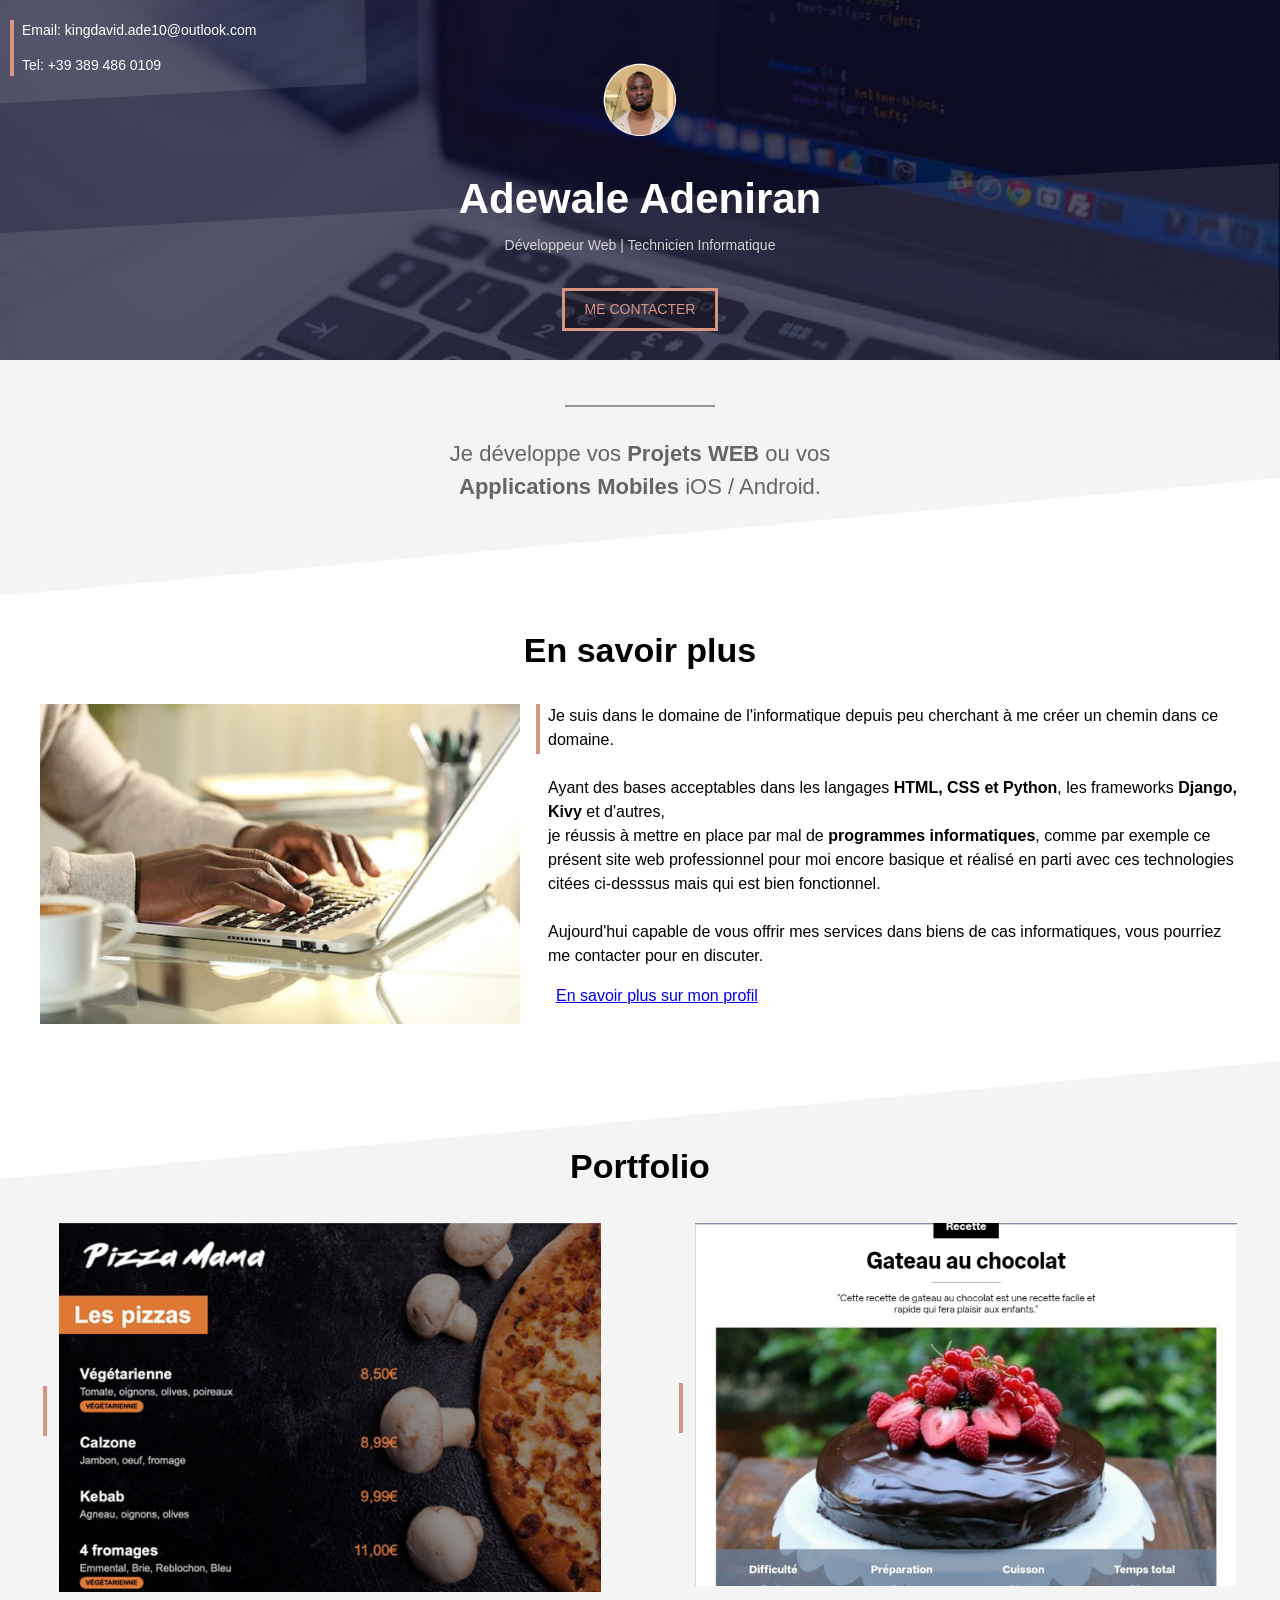
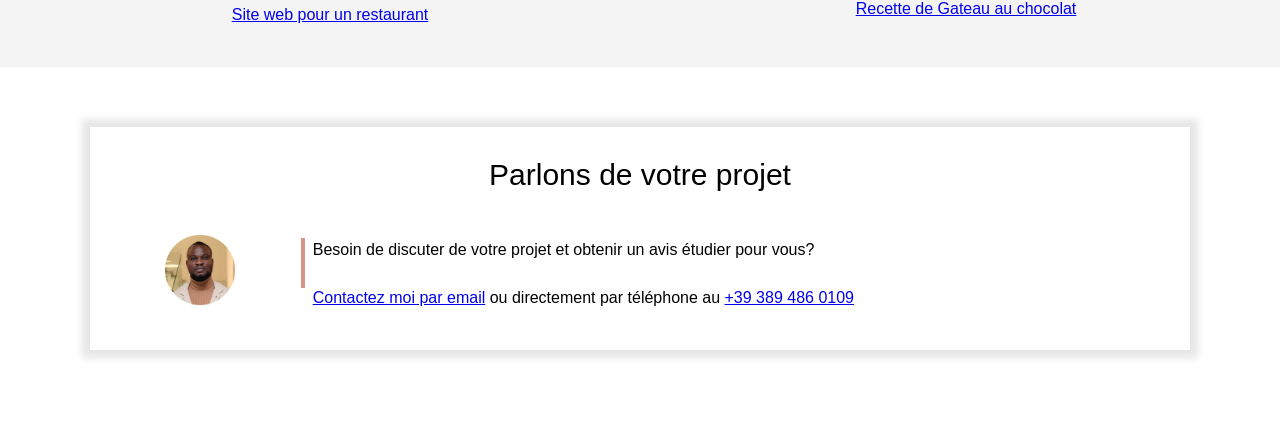
<file: index.html>
<!DOCTYPE html>
<html lang="fr">
<head>
    <meta charset="UTF-8">
    <meta name="viewport" content="width=device-width, initial-scale=1.0">
    <title>Adewale Adeniran</title>
    <link rel="stylesheet" href="style.css">
</head>
<body>

    <!-- COUVERTURE -->
    <div class="cover">
        <img class="cover-profile" src="prof.laurea.png"/>
        <h1>Adewale Adeniran</h1>
        <p>Développeur Web | Technicien Informatique</p>
        <div style="text-align: center;">
            <a class="contact-button" href="mailto:kingdavid.ade10@outlook.com?subject=Contact%20depuis%20kingdavid.com">ME CONTACTER</a>
        </div>

        <div class="cover-contact">
            <p><a href="mailto:kingdavid.ade10@outlook.com?subject=Contact%20depuis%20kingdavidade10@outlook.com">Email: kingdavid.ade10@outlook.com</a></p>
            <p><a href="tel:+393894860109">Tel: +39 389 486 0109</a></p>
        </div>
    </div>

    <!-- SECTION GRISE 1 -->
    <div class="section section-grise1">
        <div class="separateur"></div>
        <p>Je développe vos <b>Projets WEB</b> ou vos <b>Applications Mobiles</b> iOS / Android.</p>
    </div>
    
    <!-- SECTION BLANCHE -->
    <div class="section">
        <h2>En savoir plus</h2>
        <img class="col-contenu" src="profil1.jpg"/>
        <div class="col-contenu float-right">
            <div class="texte-avec-ligne-verticale">
                <p>
                    Je suis dans le domaine de l'informatique depuis peu cherchant à me créer un chemin dans ce domaine.
                    <br>
                    <br>
                    Ayant des bases acceptables dans les langages <b>HTML, CSS et Python</b>, les frameworks <b>Django, Kivy</b>
                    
                    et d'autres,<br>je réussis à mettre en place par mal de <b>programmes informatiques</b>, comme par exemple ce présent 
                    
                    site web professionnel pour moi encore basique et réalisé en parti avec ces technologies citées ci-desssus mais qui est bien fonctionnel.
                    <br> 
                    <br> 
                    Aujourd'hui capable de vous offrir mes services dans biens de cas informatiques, vous pourriez me contacter pour en discuter.
                </p>
                <a style="padding-left: 8px;" href="contact-frame.html" target="_blank">En savoir plus sur mon profil</a>
            </div>
        </div>
    </div>

    <!-- SECTION GRISE 2 -->
    <div class="section section-grise2" style="position: relative;">
        <h2>Portfolio</h2>
        <table class="col-portfolio" style="display: inline-block;">
            <tr>
                <td><div class="barre-verticale"></div></td>

                <td style="width: 100%;"><a href="portfolio-site-restaurant.html" target="_blank"><img style="width: 100%;" src="project1small.jpg"/></a></td>
            </tr>
            <tr>
                <td></td>
                <td align="center"><a href="portfolio-site-restaurant.html">Site web pour un restaurant</a></td>
            </tr>
        </table>
        <table class="col-portfolio float-right">
            <tr>
                <td><div class="barre-verticale"></div></td>
                <td style="width: 100%;"><a href="portofolio-site-recette.html" target="_blank"><img style="width: 100%;" src="project3small.jpg"/></a></td>
            </tr>
            <tr>
                <td></td>
                <td align="center"><a href="portofolio-site-recette.html" target="_blank">Recette de Gateau au chocolat</a></td>
            </tr>
        </table>
    
        <!--- <table class="col-portfolio" style="display: inline-block;">
            <tr>
                <td><div class="barre-verticale"></div></td>
                <td style="width: 100%;"><a href="portfolio-site-restaurant.html" target="_blank"><img style="width: 100%;" src="project1small.jpg"/></a></td>
            </tr>
            <tr>
                <td></td>
                <td align="center"><a href="portfolio-site-restaurant.html">Site web pour un restaurant</a></td>
            </tr>
        </table>
        <table class="col-portfolio float-right" style= "position: absolute; display: inline;">
            <tr>
                <td><div class="barre-verticale"></div></td>
                <td style="width: 100%;"><a href="portfolio-application-mobile-ai.html" target="_blank"><img style="width: 100%;" src="project2small.jpg"/></a></td>
            </tr>
            <tr>
                <td></td>
                <td align="center"><a href="portfolio-application-mobile-ai.html">Application mobile <br><< Intelligence Artificielle >></a></td>
            </tr>
        </table> --->
    </div> 
        
    <!-- SECTION BLANCHE -->
    <iframe src="contact-frame.html" scrolling="no"></iframe>

</body>
</html>
</file>
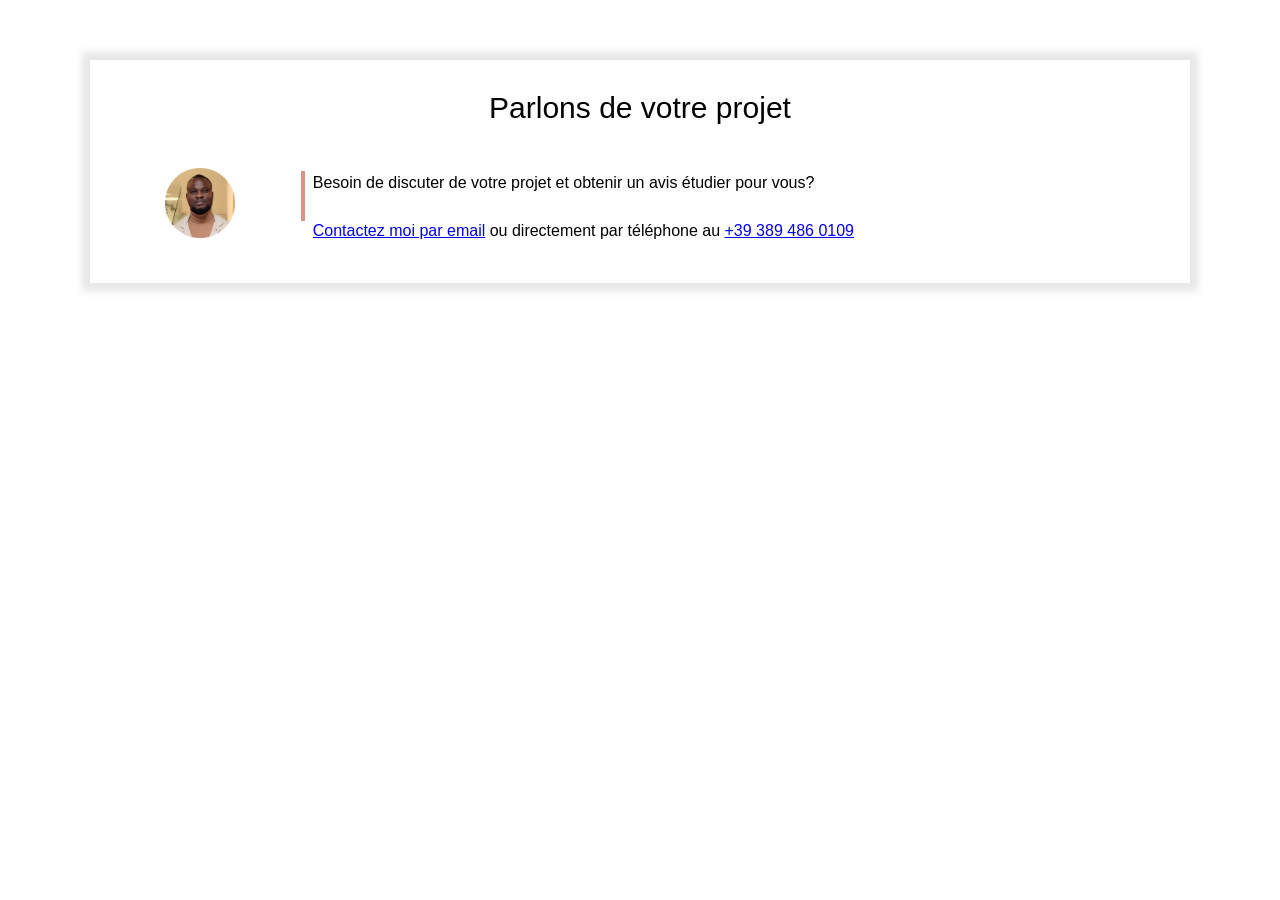
<file: contact-frame.html>
<!DOCTYPE html>
<html lang="fr">
<head>
    <meta charset="UTF-8">
    <meta name="viewport" content="width=device-width, initial-scale=1.0">
    
    <link rel="stylesheet" href="style.css">
</head>
<body>
    <div class="section">
        <div class="separateur display-mobile" style="margin-bottom: 15px;"></div>
    <div class="frame">
    <p class="frame-title">Parlons de votre projet</p>
        <table style="width: 100%;">
            <tr>
                <td valign="top" align="center"><img src="prof.laurea.png" style="width: 100px;"/></td>
                <td>
                    <div class="texte-avec-ligne-verticale" style="margin-left: 20px;"> 
                        <p>
                            Besoin de discuter de votre projet et obtenir un avis étudier pour vous?
                            <br><br>
                            <a href="mailto:kingdavid.ade10@outlook.com?subject=Contact%20depuis%20kingdavid.com" target="_blank">Contactez moi par email</a> ou directement par téléphone au <a href="tel:+393894860109">+39 389 486 0109</a>
                        </p>
                    </div> 
                </td>
            </tr>
        </table>
    </div>
    </div>   
</body>
</file>
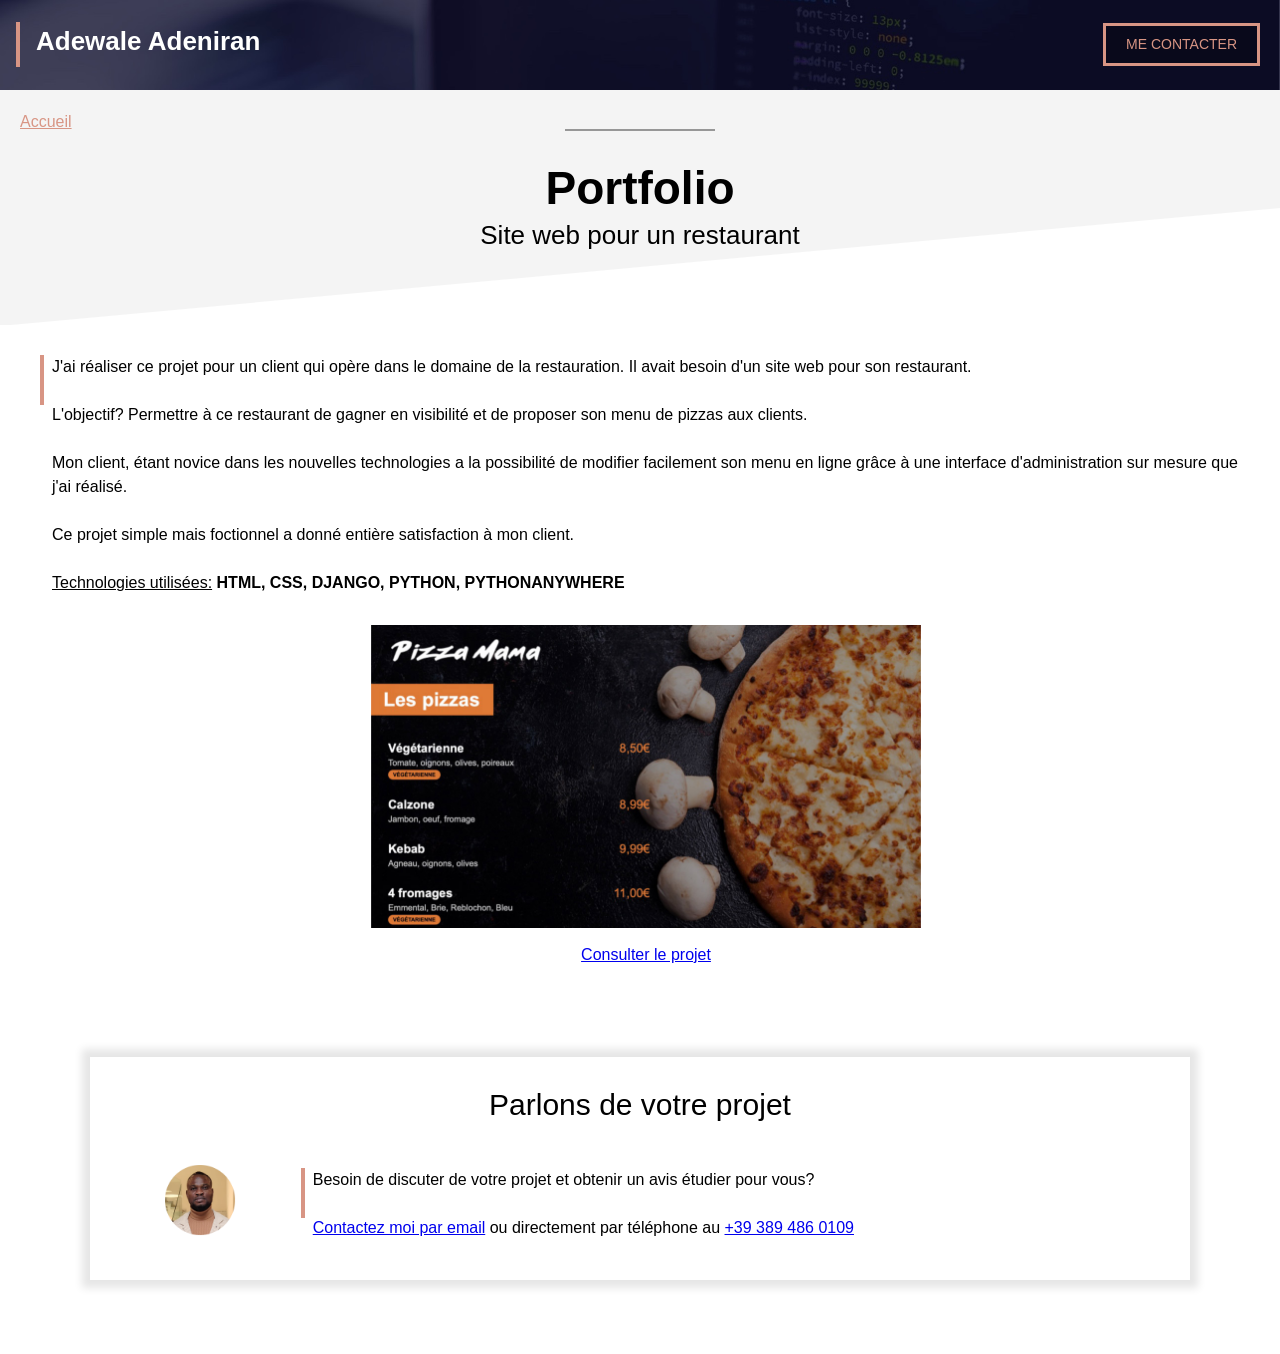
<file: portfolio-site-restaurant.html>
<!DOCTYPE html>
<html lang="en">
<head>
    <meta charset="UTF-8">
    <meta name="viewport" content="width=device-width, initial-scale=1.0">
    <title>Site web de restaurant</title>
    <link rel="stylesheet" href="style.css">
</head>
<body>

    <!-- HEADER -->
     <div class="portfolio-header">
        <div class="texte-avec-ligne-verticale" style="margin-left: 16px; margin-top: 22px; height: 45px;">
            <p><a class="portfolio-header-title" href="index.html">Adewale Adeniran</a></p>
        </div>
        <a class="contact-button contact-button-portfolio" href="mailto:kingdavid.ade10@outlook.com?subject=Contact%20depuis%20kingdavid.com">ME CONTACTER</a>
     </div>

    <!--SECTION GRISE TITRE -->
    <div class="section section-grise1" style="padding-top: 20px;">
        <a class="portfolio-back" href="index.html">Accueil</a>
        <div class="separateur" style="margin-top: -5px;"></div>
        <h1 class="Portfolio">Portfolio</h1>
        <h2 class="Portfolio">Site web pour un restaurant</h2>
    </div>

    <!-- SECTION CONTENU -->
    <div class="section">
        <div class="texte-avec-ligne-verticale">
            <p>
                    J'ai réaliser ce projet pour un client qui opère dans le domaine de la restauration. Il avait besoin d'un site web pour son restaurant.<br><br>
                L'objectif? Permettre à ce restaurant de gagner en visibilité et de proposer son menu de pizzas aux clients.<br><br>
                Mon client, étant novice dans les nouvelles technologies a la possibilité de modifier facilement son menu en ligne grâce à une interface d'administration sur mesure que j'ai réalisé.<br><br>
                Ce projet simple mais foctionnel a donné entière satisfaction à mon client.<br><br>
                <u>Technologies utilisées:</u> <b>HTML, CSS, DJANGO, PYTHON, PYTHONANYWHERE</b>
            </p>
            <div style="text-align: center; margin-top: 30px;">
                <a href="https://adewaleadeniran.pythonanywhere.com" target="_blank"><img class="portfolio" src="project1.jpg"></a>
                <a style="display: block; margin-top: 8px;" href="https://adewaleadeniran.pythonanywhere.com" target="_blank">Consulter le projet</a>
            </div>
        </div>
    </div>

    <!-- FRAME -->
    <iframe src="contact-frame.html" scrolling="no"></iframe> 

</body>
</html>
</file>
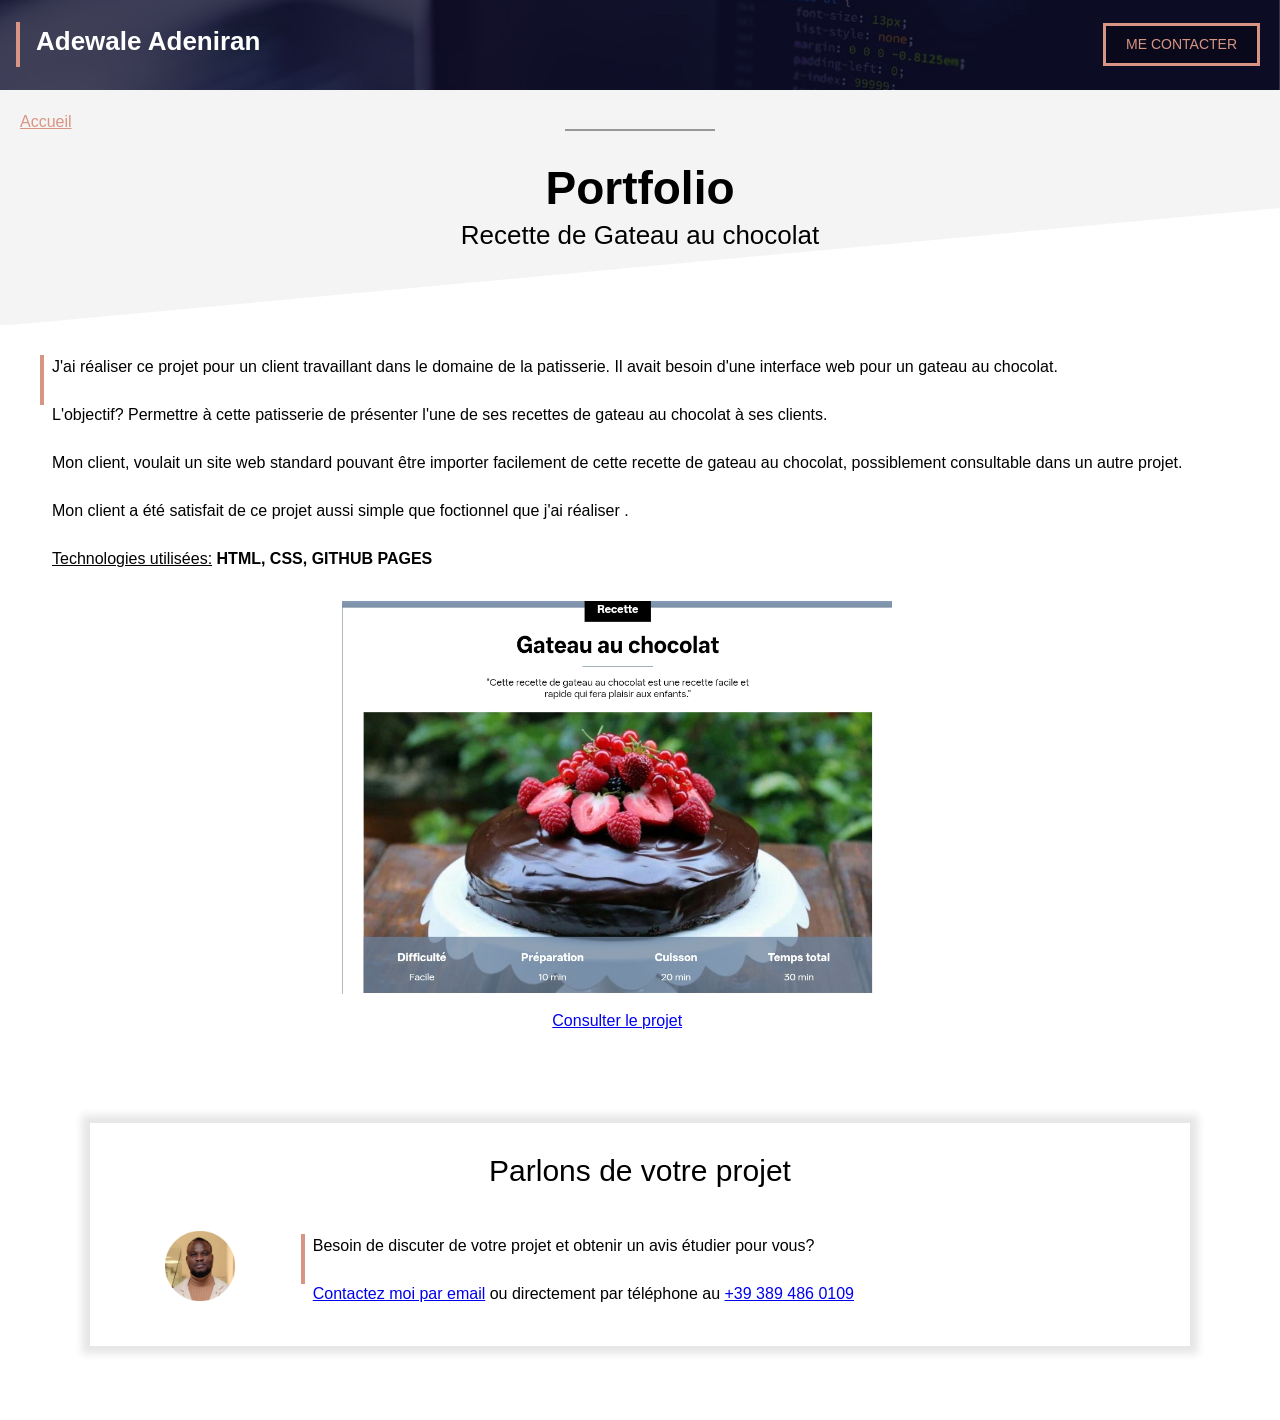
<file: portofolio-site-recette.html>
<!DOCTYPE html>
<html lang="en">
<head>
    <meta charset="UTF-8">
    <meta name="viewport" content="width=device-width, initial-scale=1.0">
    <title>Site de recette gateau au chocolat</title>
    <link rel="stylesheet" href="style.css">
</head>
<body>

    <!-- HEADER -->
     <div class="portfolio-header">
        <div class="texte-avec-ligne-verticale" style="margin-left: 16px; margin-top: 22px; height: 45px;">
            <p><a class="portfolio-header-title" href="index.html">Adewale Adeniran</a></p>
        </div>
        <a class="contact-button" style="position: absolute; right: 20px; top: 5px;" href="mailto:kingdavid.ade10@outlook.com?subject=Contact%20depuis%20kingdavid.com">ME CONTACTER</a>
     </div>

    <!--SECTION GRISE TITRE -->
    <div class="section section-grise1" style="padding-top: 20px;">
        <a class="portfolio-back" href="index.html">Accueil</a>
        <div class="separateur" style="margin-top: -5px;"></div>
        <h1 class="Portfolio">Portfolio</h1>
        <h2 class="Portfolio">Recette de Gateau au chocolat</h2>
    </div>

    <!-- SECTION CONTENU -->
    <div class="section">
        <div class="texte-avec-ligne-verticale">
            <p>
                    J'ai réaliser ce projet pour un client travaillant dans le domaine de la patisserie. Il avait besoin d'une interface web pour un gateau au chocolat.<br><br>
                L'objectif? Permettre à cette patisserie de présenter l'une de ses recettes de gateau au chocolat à ses clients.<br><br>
                Mon client, voulait un site web standard pouvant être importer facilement de cette recette de gateau au chocolat, possiblement consultable dans un autre projet.<br><br>
                Mon client a été satisfait de ce projet aussi simple que foctionnel que j'ai réaliser .<br><br>
                <u>Technologies utilisées:</u> <b>HTML, CSS, GITHUB PAGES</b>
            </p>
            <div style="text-align: center; margin-top: 30px;">
                <a href="https://kingdavidade10-ai.github.io/recettes/" target="_blank"><img class="portfolio" src="project3scr.jpg"></a>
                <a style="display: block;margin-top: 8px;" href="https://kingdavidade10-ai.github.io/recettes/" target="_blank">Consulter le projet</a>
            </div>
        </div>
    </div>

    <!-- FRAME -->
        <iframe src="contact-frame.html" scrolling="no"></iframe>

</body>
</html>
</file>
<file: style.css>
* {
    box-sizing: border-box;
}

:root {
    --color1: #D89584;
    --color2: #F4F4F4;
}
body {
    margin: 0;
    font-family: Arial;
    line-height: 1.5;
}

iframe {
    width: 100%;
    height: 350px;
    border: none;
}

div.cover {
    background: url(cover_overlay.png) no-repeat center/100% 100%, url(cover.jpg) no-repeat center/cover; 
    height: 360px;
    position: relative;
}

img.cover-profile {
    height: 100px;
    position: relative;
    left: 50%;
    margin-left: -50px;
    margin-top: 50px;
    
}

h1 {
    text-align: center; 
    color: white;
    font-size: 42px;
    margin-top: 10px;
    margin-bottom: 0px;
}

div.cover p {
    text-align: center;
    color: lightgray;
    margin-top: 5px;
    font-size: 14px;

}

div.cover-contact {
    position: absolute;
    top: 20px;
    left: 10px;
    border-left: 4px solid var(--color1);
    padding-left: 8px;
}

div.cover-contact p {
    text-align: left;
    margin-top: 0px;
    margin-bottom: 0px;
}

div.cover-contact p a:hover {
    color: var(--color1);
}

div.cover-contact p a {
    text-decoration: none;
}

div.cover-contact p:first-child {
    margin-bottom: 14px;
}

div.cover-contact * {
    color: white;
    font-size: 14px;
}

a.contact-button {
    color: var(--color1);
    border: 3px solid var(--color1);
    padding: 8px 20px;
    text-decoration: none;
    background-color: #00000040;
    display: inline-block;
    margin-top: 18px;
    font-size: 14px;
}

a.contact-button-portfolio {
    position: absolute;
    right: 20px;
    top: 5px;
}

a.contact-button:hover {
    color: white;
    border: 3px solid white;
}

.section {
    padding-right: 40px;
    padding-left: 40px;
    padding-top: 30px;
    padding-bottom: 30px;
    overflow: auto;
}

div.section-grise1 {
    background: url(triangle2white.svg) no-repeat center bottom -1px/100%; 
    background-color: var(--color2);
    padding-bottom: 70px;
}

div.section-grise2 {
    background: url(triangle1white.svg) no-repeat center top/100%; 
    background-color: var(--color2);
    padding-top: 80px;
}

h2 {
    text-align: center;
    font-size: 34px;
    margin-top: 0px;
}

div.separateur {
    border: 1px solid #979797;
    width: 150px;
    margin-left: auto;
    margin-right: auto;
    margin-top: 15px;
    margin-bottom: 30px;
}

div.section-grise1 p {
    color: #656565;
    text-align: center;
    font-size: 22px;
    max-width: 450px;
    margin-left: auto;
    margin-right: auto;
}

img.col-contenu {
    width: 40%;
}

div.col-contenu {
    width: 60%;
    padding-left: 16px
}

.float-right {
    float: right;
}

div.texte-avec-ligne-verticale {
    border-left: 4px solid var(--color1);
    padding-left: 8px;
    height: 50px;
    display: inline-block;
}

div.texte-avec-ligne-verticale p {
    margin-top: 0px;
}

div.barre-verticale {
    height: 50px;
    width: 4px;
    background-color: var(--color1);
    margin-right: 8px;
}

.col-portfolio {
    width: 47%;
}

div.frame {
    margin: 30px 50px;
    padding: 20px 30px;
    background-color: white;
    box-shadow: 0px 0px 8px 8px rgba(0, 0, 0, 0.1);
}

p.frame-title {
    font-size: 30px;
    margin-top: 5px;
    margin-bottom: 20px;
    text-align: center;
}


div.frame img {
    width: 100px;
}


/* PORTFOLIO */
.portfolio-header {
    height: 90px;
    background: url(header.jpg) no-repeat center/cover;
    position: relative;
}

.portfolio-header-title{
    font-size: 26px;
    font-weight: bold; 
    color: white;
    text-decoration: none;
    padding-top: 4px;
    padding-left: 8px;
}

.portfolio-header-title:hover {
    color: var(--color1);
}

h1.Portfolio {
    color: black;
    font-size: 46px; 
    line-height: 1.2; 
    padding-top: 0px;
}

h2.Portfolio {
    color: black;
    font-size: 26px;
    font-weight: normal;
    margin-bottom: 0px;  
}

a.portfolio-back {
    color: var(--color1);
    margin-left:-20px;
    
}

img.portfolio {
    width: 70%;
    max-width: 550px;
    height: auto;
}

.display-mobile{
    display: none;
}

/* RESPONSIVE DESIGN MOBILE */
@media only screen and (max-width: 768px) {
    img.cover-profile {
        height: 90px;
        margin-top: 75px;   
    }

    h1 {
        font-size: 38px;
        margin-top: 6px;
    }

    div.cover p {
        margin-top: 2px;
        font-size: 13px;        
    }

    .section {
        padding-right: 20px;
        padding-left: 20px;
    }

    div.section-grise1 {
        padding-bottom: 40px;
    }

    h2 {
        font-size: 30px;
    }

    img.col-contenu {
        width: 100%;
    }

    div.col-contenu {
        width: 100%;
        padding-left: 0px;
        margin-top: 20px;
    }

    .col-portfolio {
        width: 100%;
        margin-bottom: 20px;
    }

    div.frame {
        margin: 0px 0px;
        padding: 0px 0px;
        box-shadow: none;
    }

    div.frame img {
        width: 70px;
    }

    iframe {
        height: 250px;
    }

    /* PORTFOLIO MOBILE */
    .portfolio-header-title{
        font-size: 19px;
        padding-top: 10px;
        padding-left: 4px;
    }

    a.contact-button {
        padding: 7px 12px;
        margin-top: 22px;
        font-size: 12px;
    }

    a.contact-button-portfolio {
        right: 12px;
    }

    h1.Portfolio {
        font-size: 40px; 
    }

    h2.Portfolio {
        font-size: 26px;
    }

    img.portfolio {
        width: 100%;
    }

    .display-mobile{
        display: block;
    }
}
</file>
